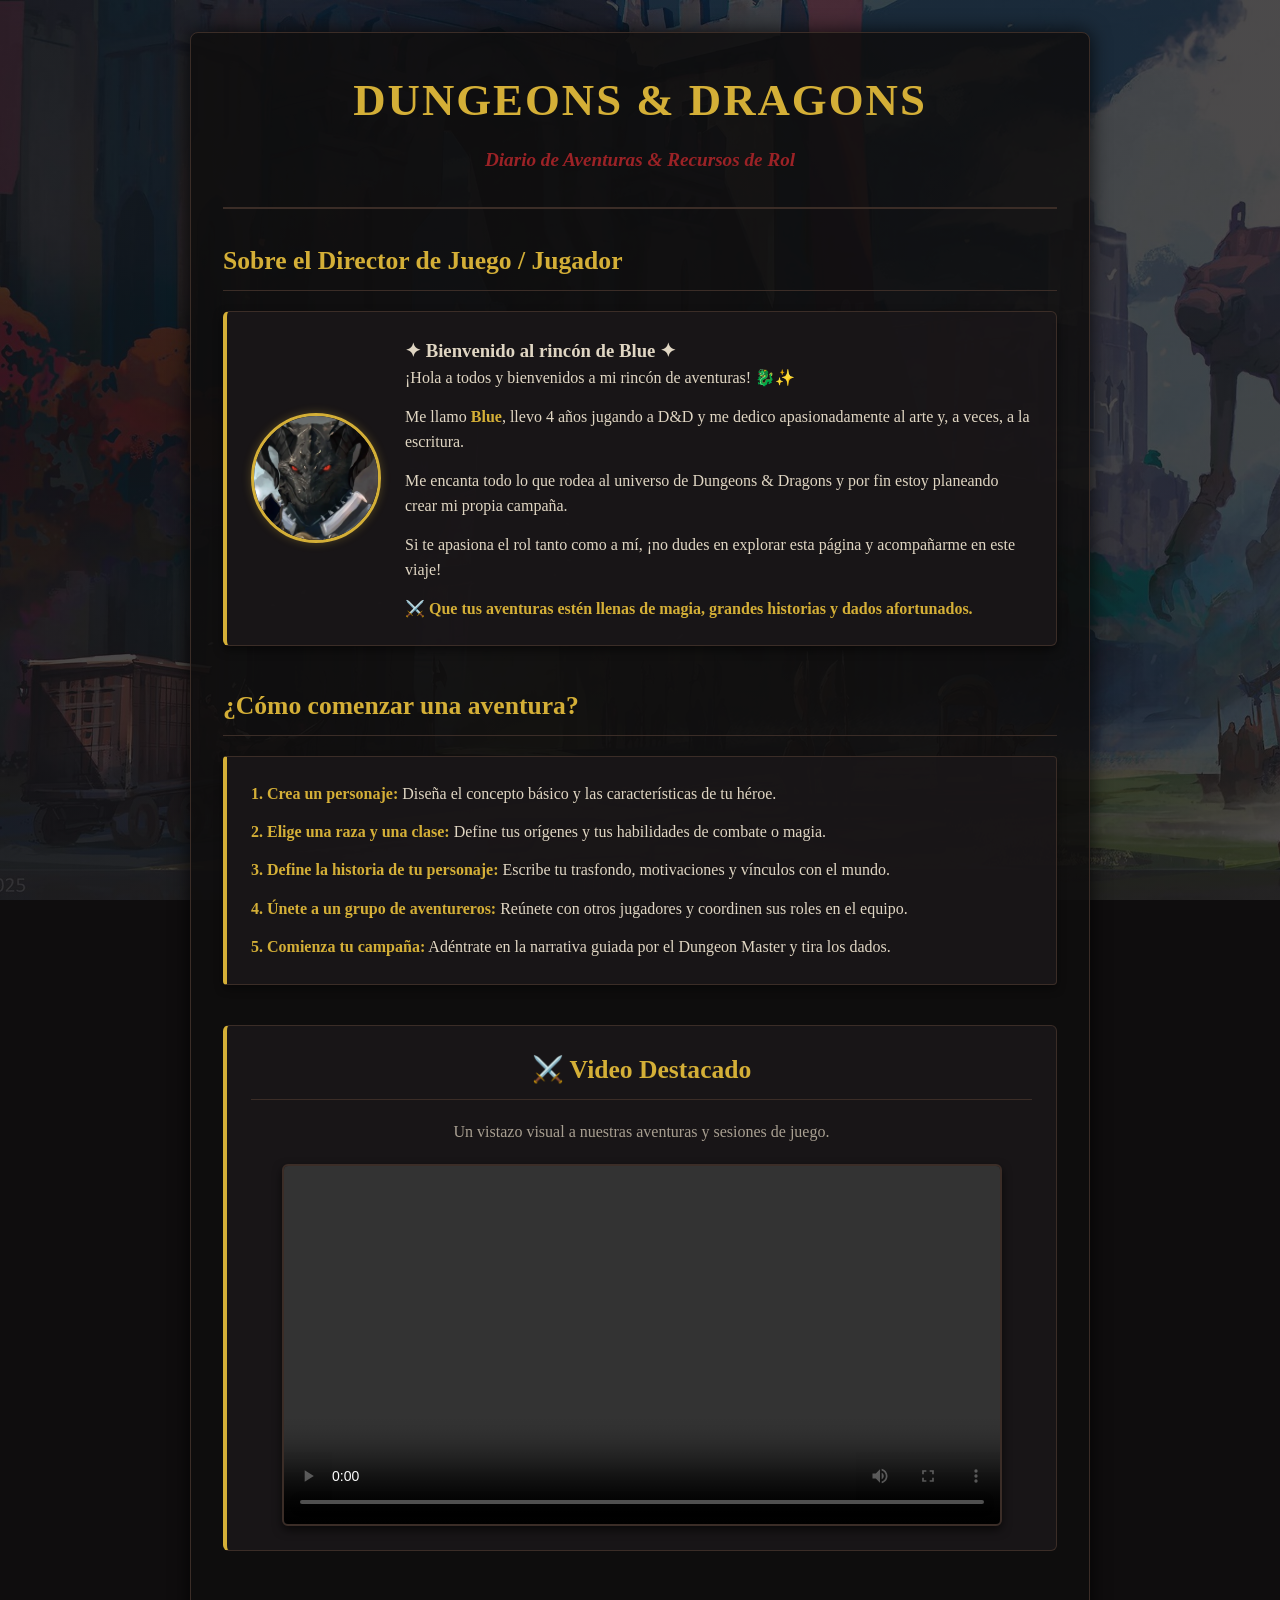
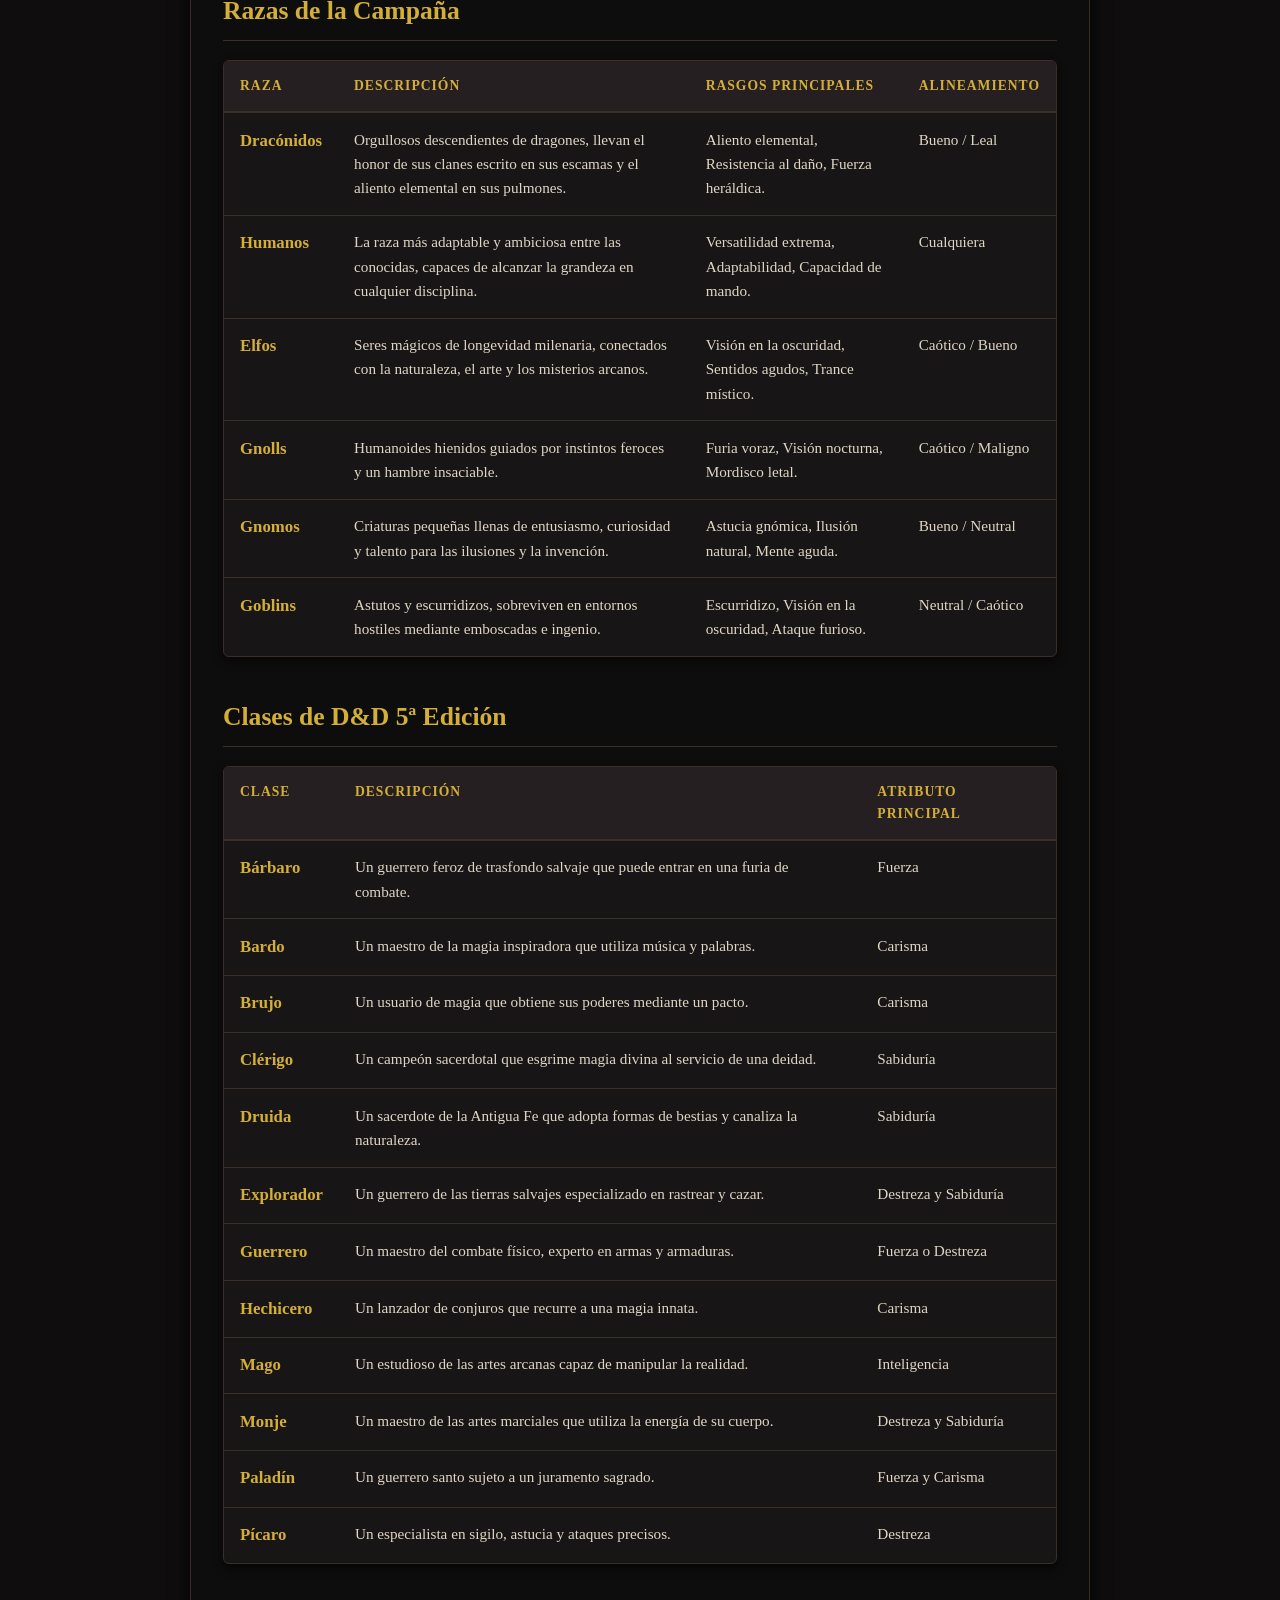
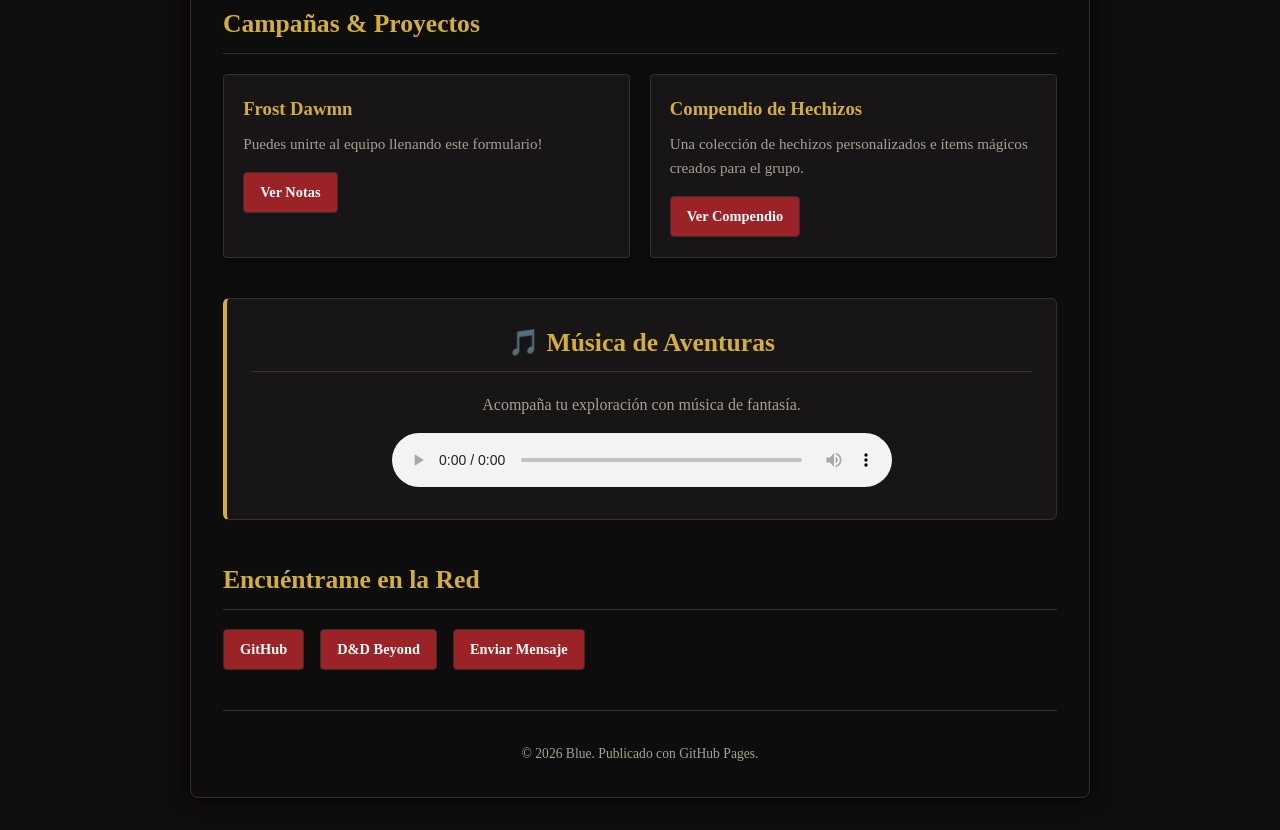
<file: index.html>
<!DOCTYPE html>
<html lang="es">

<head>
    <meta charset="UTF-8">
    <meta name="viewport" content="width=device-width, initial-scale=1.0">

    <title>Mi Rincón de Dungeons & Dragons</title>

    <link rel="icon" href="dragonbornq.ico" type="image/x-icon">

    <link rel="stylesheet" href="styles.css">
</head>

<body>

    <div class="container">

        <!-- ENCABEZADO -->
        <header>
            <h1>Dungeons & Dragons</h1>
            <p>Diario de Aventuras & Recursos de Rol</p>
        </header>


        <!-- =====================================
             PRESENTACIÓN DE BLUE
        ====================================== -->

        <section>

            <h2>Sobre el Director de Juego / Jugador</h2>

            <div class="about-me-card">

                <img
                    src="master.png"
                    alt="Director de Juego Blue"
                    class="master-img"
                >

                <div class="about-me-text">

                    <h3>✦ Bienvenido al rincón de Blue ✦</h3>

                    <p>
                        ¡Hola a todos y bienvenidos a mi rincón de aventuras!
                        🐉✨
                    </p>

                    <p>
                        Me llamo <strong>Blue</strong>, llevo 4 años jugando
                        a D&D y me dedico apasionadamente al arte y,
                        a veces, a la escritura.
                    </p>

                    <p>
                        Me encanta todo lo que rodea al universo de
                        Dungeons & Dragons y por fin estoy planeando
                        crear mi propia campaña.
                    </p>

                    <p>
                        Si te apasiona el rol tanto como a mí,
                        ¡no dudes en explorar esta página y acompañarme
                        en este viaje!
                    </p>

                    <p>
                        ⚔️ <strong>
                            Que tus aventuras estén llenas de magia,
                            grandes historias y dados afortunados.
                        </strong>
                    </p>

                </div>

            </div>

        </section>


        <!-- =====================================
             GUÍA DE INICIO
        ====================================== -->

        <section>

            <h2>¿Cómo comenzar una aventura?</h2>

            <ol class="dnd-steps">

                <li>
                    <strong>Crea un personaje:</strong>
                    Diseña el concepto básico y las características
                    de tu héroe.
                </li>

                <li>
                    <strong>Elige una raza y una clase:</strong>
                    Define tus orígenes y tus habilidades de combate
                    o magia.
                </li>

                <li>
                    <strong>Define la historia de tu personaje:</strong>
                    Escribe tu trasfondo, motivaciones y vínculos
                    con el mundo.
                </li>

                <li>
                    <strong>Únete a un grupo de aventureros:</strong>
                    Reúnete con otros jugadores y coordinen sus roles
                    en el equipo.
                </li>

                <li>
                    <strong>Comienza tu campaña:</strong>
                    Adéntrate en la narrativa guiada por el Dungeon Master
                    y tira los dados.
                </li>

            </ol>

        </section>

        <section class="video-section">

            <h2>⚔️ Video Destacado</h2>

            <p>
                Un vistazo visual a nuestras aventuras y sesiones de juego.
            </p>

            <div class="video-container">
                <video controls preload="metadata">
                    <source src="video.mp4" type="video/mp4">
                    Tu navegador no soporta la reproducción de video.
                </video>
            </div>

        </section>


        <!-- =====================================
             RAZAS DE LA CAMPAÑA
        ====================================== -->

        <section>

            <h2>Razas de la Campaña</h2>

            <div class="table-container">

                <table class="dnd-table">

                    <thead>
                        <tr>
                            <th>Raza</th>
                            <th>Descripción</th>
                            <th>Rasgos Principales</th>
                            <th>Alineamiento</th>
                        </tr>
                    </thead>

                    <tbody>

                        <tr>
                            <td class="table-name">Dracónidos</td>

                            <td>
                                Orgullosos descendientes de dragones,
                                llevan el honor de sus clanes escrito
                                en sus escamas y el aliento elemental
                                en sus pulmones.
                            </td>

                            <td>
                                Aliento elemental, Resistencia al daño,
                                Fuerza heráldica.
                            </td>

                            <td>Bueno / Leal</td>
                        </tr>

                        <tr>
                            <td class="table-name">Humanos</td>

                            <td>
                                La raza más adaptable y ambiciosa entre
                                las conocidas, capaces de alcanzar
                                la grandeza en cualquier disciplina.
                            </td>

                            <td>
                                Versatilidad extrema, Adaptabilidad,
                                Capacidad de mando.
                            </td>

                            <td>Cualquiera</td>
                        </tr>

                        <tr>
                            <td class="table-name">Elfos</td>

                            <td>
                                Seres mágicos de longevidad milenaria,
                                conectados con la naturaleza, el arte
                                y los misterios arcanos.
                            </td>

                            <td>
                                Visión en la oscuridad, Sentidos agudos,
                                Trance místico.
                            </td>

                            <td>Caótico / Bueno</td>
                        </tr>

                        <tr>
                            <td class="table-name">Gnolls</td>

                            <td>
                                Humanoides hienidos guiados por instintos
                                feroces y un hambre insaciable.
                            </td>

                            <td>
                                Furia voraz, Visión nocturna,
                                Mordisco letal.
                            </td>

                            <td>Caótico / Maligno</td>
                        </tr>

                        <tr>
                            <td class="table-name">Gnomos</td>

                            <td>
                                Criaturas pequeñas llenas de entusiasmo,
                                curiosidad y talento para las ilusiones
                                y la invención.
                            </td>

                            <td>
                                Astucia gnómica, Ilusión natural,
                                Mente aguda.
                            </td>

                            <td>Bueno / Neutral</td>
                        </tr>

                        <tr>
                            <td class="table-name">Goblins</td>

                            <td>
                                Astutos y escurridizos, sobreviven
                                en entornos hostiles mediante emboscadas
                                e ingenio.
                            </td>

                            <td>
                                Escurridizo, Visión en la oscuridad,
                                Ataque furioso.
                            </td>

                            <td>Neutral / Caótico</td>
                        </tr>

                    </tbody>

                </table>

            </div>

        </section>


        <!-- =====================================
             CLASES DE D&D
        ====================================== -->

        <section>

            <h2>Clases de D&D 5ª Edición</h2>

            <div class="table-container">

                <table class="dnd-table">

                    <thead>
                        <tr>
                            <th>Clase</th>
                            <th>Descripción</th>
                            <th>Atributo Principal</th>
                        </tr>
                    </thead>

                    <tbody>

                        <tr>
                            <td class="table-name">Bárbaro</td>

                            <td>
                                Un guerrero feroz de trasfondo salvaje
                                que puede entrar en una furia de combate.
                            </td>

                            <td>Fuerza</td>
                        </tr>

                        <tr>
                            <td class="table-name">Bardo</td>

                            <td>
                                Un maestro de la magia inspiradora
                                que utiliza música y palabras.
                            </td>

                            <td>Carisma</td>
                        </tr>

                        <tr>
                            <td class="table-name">Brujo</td>

                            <td>
                                Un usuario de magia que obtiene
                                sus poderes mediante un pacto.
                            </td>

                            <td>Carisma</td>
                        </tr>

                        <tr>
                            <td class="table-name">Clérigo</td>

                            <td>
                                Un campeón sacerdotal que esgrime
                                magia divina al servicio de una deidad.
                            </td>

                            <td>Sabiduría</td>
                        </tr>

                        <tr>
                            <td class="table-name">Druida</td>

                            <td>
                                Un sacerdote de la Antigua Fe que adopta
                                formas de bestias y canaliza la naturaleza.
                            </td>

                            <td>Sabiduría</td>
                        </tr>

                        <tr>
                            <td class="table-name">Explorador</td>

                            <td>
                                Un guerrero de las tierras salvajes
                                especializado en rastrear y cazar.
                            </td>

                            <td>Destreza y Sabiduría</td>
                        </tr>

                        <tr>
                            <td class="table-name">Guerrero</td>

                            <td>
                                Un maestro del combate físico, experto
                                en armas y armaduras.
                            </td>

                            <td>Fuerza o Destreza</td>
                        </tr>

                        <tr>
                            <td class="table-name">Hechicero</td>

                            <td>
                                Un lanzador de conjuros que recurre
                                a una magia innata.
                            </td>

                            <td>Carisma</td>
                        </tr>

                        <tr>
                            <td class="table-name">Mago</td>

                            <td>
                                Un estudioso de las artes arcanas
                                capaz de manipular la realidad.
                            </td>

                            <td>Inteligencia</td>
                        </tr>

                        <tr>
                            <td class="table-name">Monje</td>

                            <td>
                                Un maestro de las artes marciales
                                que utiliza la energía de su cuerpo.
                            </td>

                            <td>Destreza y Sabiduría</td>
                        </tr>

                        <tr>
                            <td class="table-name">Paladín</td>

                            <td>
                                Un guerrero santo sujeto a un juramento
                                sagrado.
                            </td>

                            <td>Fuerza y Carisma</td>
                        </tr>

                        <tr>
                            <td class="table-name">Pícaro</td>

                            <td>
                                Un especialista en sigilo, astucia
                                y ataques precisos.
                            </td>

                            <td>Destreza</td>
                        </tr>

                    </tbody>

                </table>

            </div>

        </section>


        <!-- =====================================
             CAMPAÑAS Y PROYECTOS
        ====================================== -->

        <section>

            <h2>Campañas & Proyectos</h2>

            <div class="projects-grid">

                <div class="card">

                    <h3>Frost Dawmn</h3>

                    <p>
                        Puedes unirte al equipo llenando este
                        formulario!
                    </p>

                    <a
                        href="https://zugar-goat.github.io/Dnd-Formulario/"
                        class="btn"
                        target="_blank"
                    >
                        Ver Notas
                    </a>

                </div>


                <div class="card">

                    <h3>Compendio de Hechizos</h3>

                    <p>
                        Una colección de hechizos personalizados
                        e ítems mágicos creados para el grupo.
                    </p>

                    <a
                        href="https://nivel20.com/games/dnd-5/spells"
                        class="btn"
                        target="_blank"
                    >
                        Ver Compendio
                    </a>

                </div>

            </div>

        </section>

        <!-- REPRODUCTOR DE MÚSICA -->
<section class="music-section">

    <h2>🎵 Música de Aventuras</h2>

    <p>
        Acompaña tu exploración con música de fantasía.
    </p>

    <audio controls loop>
        <source src="musica.mp3" type="audio/mpeg">
        Tu navegador no soporta la reproducción de audio.
    </audio>

</section>

        <!-- =====================================
             CONTACTO
        ====================================== -->

        <section>

            <h2>Encuéntrame en la Red</h2>

            <div class="contact-links">

                <a
                    href="https://github.com/tu-usuario"
                    class="btn"
                    target="_blank"
                >
                    GitHub
                </a>

                <a
                    href="https://ddb.ac/tu-perfil-dndbeyond"
                    class="btn"
                    target="_blank"
                >
                    D&D Beyond
                </a>

                <a
                    href="mailto:tu-email@ejemplo.com"
                    class="btn"
                >
                    Enviar Mensaje
                </a>

            </div>

        </section>


        <!-- PIE DE PÁGINA -->

        <footer>

            <p>
                &copy; 2026 Blue. Publicado con GitHub Pages.
            </p>

        </footer>

    </div>

</body>

</html>

</body>
</html>
</file>
<file: styles.css>
:root {
    --bg-dark: #0f0d0e;
    --card-bg: rgba(26, 22, 24, 0.92);
    --border-color: #3b2d27;
    --gold: #d4af37;
    --red-dnd: #9b2226;
    --text-light: #e0d6c3;
    --text-dim: #a89f91;
}

/* =========================================
   CONFIGURACIÓN GENERAL
========================================= */

* {
    box-sizing: border-box;
    margin: 0;
    padding: 0;
}

body {
    font-family: 'Georgia', 'Times New Roman', serif;

    background-color: var(--bg-dark);

    background-image:
        linear-gradient(
            rgba(15, 13, 14, 0.75),
            rgba(15, 13, 14, 0.75)
        ),
        url('background.png');

    background-repeat: no-repeat;
    background-position: center center;
    background-attachment: fixed;
    background-size: cover;

    color: var(--text-light);
    line-height: 1.6;

    padding: 2rem 1rem;
}

.container {
    max-width: 900px;
    margin: 0 auto;

    background-color: rgba(15, 13, 14, 0.85);

    padding: 2rem;
    border-radius: 8px;

    border: 1px solid var(--border-color);

    box-shadow: 0 0 20px rgba(0, 0, 0, 0.8);
}

/* =========================================
   ENCABEZADO
========================================= */

header {
    text-align: center;

    padding-bottom: 2rem;

    border-bottom: 2px solid var(--border-color);

    margin-bottom: 2rem;
}

header h1 {
    color: var(--gold);

    font-size: 2.8rem;
    letter-spacing: 2px;

    margin-bottom: 0.5rem;

    text-transform: uppercase;
}

header p {
    color: var(--red-dnd);

    font-size: 1.2rem;
    font-style: italic;
    font-weight: bold;
}

/* =========================================
   SECCIONES
========================================= */

section {
    margin-bottom: 2.5rem;
}

h2 {
    color: var(--gold);

    border-bottom: 1px solid var(--border-color);

    padding-bottom: 0.5rem;
    margin-bottom: 1.2rem;

    font-size: 1.6rem;
}

/* =========================================
   PRESENTACIÓN DEL DIRECTOR DE JUEGO
========================================= */

.about-me-card {
    display: flex;
    align-items: center;

    gap: 1.5rem;

    background-color: var(--card-bg);

    border: 1px solid var(--border-color);
    border-left: 4px solid var(--gold);

    border-radius: 6px;

    padding: 1.5rem;

    box-shadow: 0 4px 10px rgba(0, 0, 0, 0.5);
}

/* IMAGEN DEL DIRECTOR */

.master-img {
    width: 130px;
    height: 130px;

    object-fit: cover;

    border-radius: 50%;

    border: 3px solid var(--gold);

    box-shadow:
        0 0 10px rgba(212, 175, 55, 0.3);

    flex-shrink: 0;
}

/* TEXTO DE PRESENTACIÓN */

.about-me-text {
    flex: 1;
}

.about-me-text p {
    margin-bottom: 0.8rem;
}

.about-me-text p:last-child {
    margin-bottom: 0;
}

.about-me-text strong {
    color: var(--gold);
}

/* =========================================
   LISTA ORDENADA (OL)
========================================= */

.dnd-steps {
    background-color: var(--card-bg);

    border: 1px solid var(--border-color);
    border-left: 4px solid var(--gold);

    border-radius: 4px;

    padding: 1.5rem 1.5rem 1.5rem 2.5rem;

    box-shadow: 0 4px 8px rgba(0, 0, 0, 0.4);
}

.dnd-steps li {
    margin-bottom: 0.8rem;

    color: var(--text-light);
}

.dnd-steps li::marker {
    color: var(--gold);
    font-weight: bold;
}

.dnd-steps li strong {
    color: var(--gold);
}

.dnd-steps li:last-child {
    margin-bottom: 0;
}

/* =========================================
   SECCIÓN DE VIDEO
========================================= */

.video-section {
    background-color: var(--card-bg);
    border: 1px solid var(--border-color);
    border-left: 4px solid var(--gold);
    border-radius: 6px;
    padding: 1.5rem;
    text-align: center;
    margin-bottom: 2.5rem;
}

.video-section p {
    color: var(--text-dim);
    margin-bottom: 1.2rem;
}

.video-container {
    width: 100%;
    max-width: 720px;
    margin: 0 auto;
    border-radius: 6px;
    overflow: hidden;
    border: 2px solid var(--border-color);
    box-shadow: 0 4px 10px rgba(0, 0, 0, 0.6);
}

.video-container video {
    width: 100%;
    height: auto;
    display: block;
}

/* =========================================
   TABLAS D&D
========================================= */

.table-container {
    width: 100%;

    overflow-x: auto;

    border: 1px solid var(--border-color);
    border-radius: 6px;

    box-shadow: 0 4px 10px rgba(0, 0, 0, 0.6);

    background-color: var(--card-bg);
}

.dnd-table {
    width: 100%;

    border-collapse: collapse;
    text-align: left;

    font-size: 0.95rem;
}

.dnd-table thead tr {
    background-color: #261f22;

    color: var(--gold);

    border-bottom: 2px solid var(--border-color);

    text-transform: uppercase;

    font-size: 0.85rem;
    letter-spacing: 1px;
}

.dnd-table th,
.dnd-table td {
    padding: 0.9rem 1rem;

    border-bottom: 1px solid var(--border-color);

    vertical-align: top;
}

.dnd-table tbody tr:last-child td {
    border-bottom: none;
}

.dnd-table tbody tr:hover {
    background-color: rgba(212, 175, 55, 0.1);
}

.table-name {
    color: var(--gold);

    font-weight: bold;
    font-size: 1.05rem;

    white-space: nowrap;
}

/* =========================================
   REPRODUCTOR DE MÚSICA
========================================= */

.music-section {
    background-color: var(--card-bg);

    border: 1px solid var(--border-color);
    border-left: 4px solid var(--gold);

    border-radius: 6px;

    padding: 1.5rem;

    text-align: center;

    margin-bottom: 2.5rem;
}

.music-section p {
    color: var(--text-dim);
    margin-bottom: 1rem;
}

.music-section audio {
    width: 100%;
    max-width: 500px;
}

/* =========================================
   TARJETAS Y PROYECTOS
========================================= */

.projects-grid {
    display: grid;

    grid-template-columns:
        repeat(auto-fit, minmax(260px, 1fr));

    gap: 1.2rem;
}

.card {
    background-color: var(--card-bg);

    border: 1px solid var(--border-color);
    border-radius: 4px;

    padding: 1.2rem;

    box-shadow: 0 4px 8px rgba(0, 0, 0, 0.5);

    transition:
        transform 0.2s ease,
        border-color 0.2s ease;
}

.card:hover {
    transform: translateY(-3px);

    border-color: var(--gold);
}

.card h3 {
    color: var(--gold);

    margin-bottom: 0.5rem;
}

.card p {
    color: var(--text-dim);

    font-size: 0.95rem;

    margin-bottom: 1rem;
}

/* =========================================
   BOTONES
========================================= */

.btn {
    display: inline-block;

    background-color: var(--red-dnd);

    color: #ffffff;

    padding: 0.5rem 1rem;

    border: 1px solid var(--border-color);
    border-radius: 4px;

    text-decoration: none;

    font-size: 0.9rem;
    font-weight: bold;

    transition: background-color 0.2s ease;
}

.btn:hover {
    background-color: #bb2d3b;
}

/* =========================================
   CONTACTO
========================================= */

.contact-links {
    display: flex;

    gap: 1rem;

    flex-wrap: wrap;
}

/* =========================================
   PIE DE PÁGINA
========================================= */

footer {
    text-align: center;

    padding-top: 2rem;

    border-top: 1px solid var(--border-color);

    font-size: 0.85rem;

    color: var(--text-dim);
}

/* =========================================
   ADAPTACIÓN PARA CELULARES
========================================= */

@media (max-width: 600px) {

    body {
        padding: 1rem 0.5rem;
    }

    .container {
        padding: 1.2rem;
    }

    header h1 {
        font-size: 2rem;
    }

    header p {
        font-size: 1rem;
    }

    h2 {
        font-size: 1.4rem;
    }

    /* PRESENTACIÓN */

    .about-me-card {
        flex-direction: column;

        text-align: center;

        padding: 1.2rem;
    }

    .master-img {
        width: 125px;
        height: 125px;
    }

    /* TABLAS */

    .dnd-table {
        min-width: 650px;
    }

    /* CONTACTO */

    .contact-links {
        flex-direction: column;
    }

    .contact-links .btn {
        text-align: center;
    }

}
</file>
